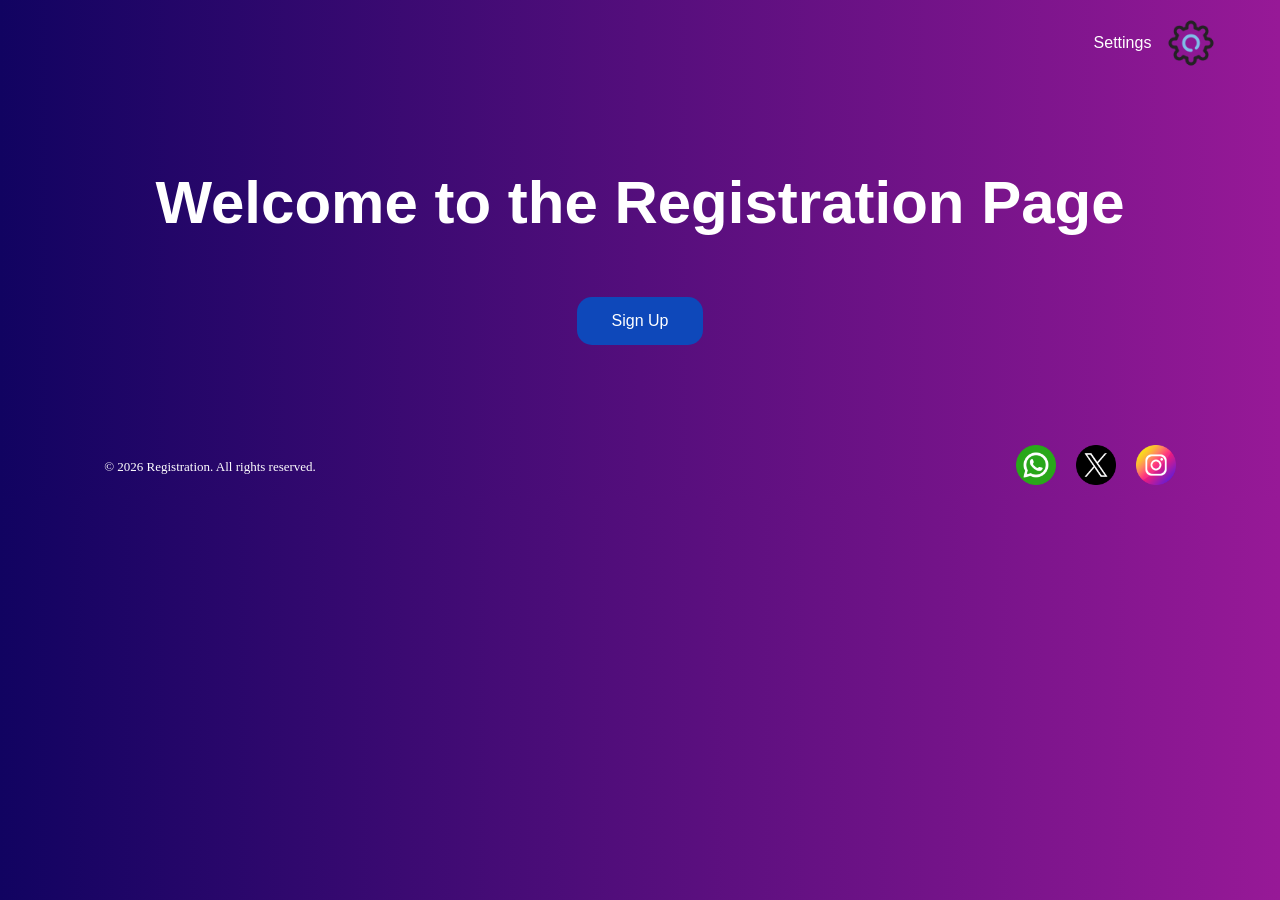
<file: index.html>
<!DOCTYPE html>
<html lang="en">
<head>
    <meta charset="UTF-8">
    <meta name="viewport" content="width=device-width, initial-scale=1.0">
    <title>REGISTRATION</title>
    <link rel="icon" type="image/png" href="_favicon/android-chrome-512x512.png">
    <link rel="stylesheet" href="style.css">
</head>
<body>
    <div class="container">
         <p>Settings</p>
        <img src="./_images/setting.png" width="50px" height="50px">
    </div>
    <div class="welcome">
        <h1>Welcome to the Registration Page</h1> 
    </div>
    <button onclick="window.location.href='sign-in.html'">Sign Up</button>
    <footer>
        <p>&copy; 2026 Registration. All rights reserved.</p>
        <div class="social-media">
            <a href="https://web.whatsapp.com/" target="_blank">
                <image src="./_images/whatsapp.png" width="40px" height="40px">
            </a>
            <a href="https://x.com/" target="_blank">
                <image src="./_images/twitter.png" width="40px" height="40px">
            </a>
            <a href="https://www.instagram.com/" target="_blank">
                <image src="./_images/instagram.png" width="40px" height="40px">
            </a>
        </div>
    </footer>
</body>
</html>
</file>
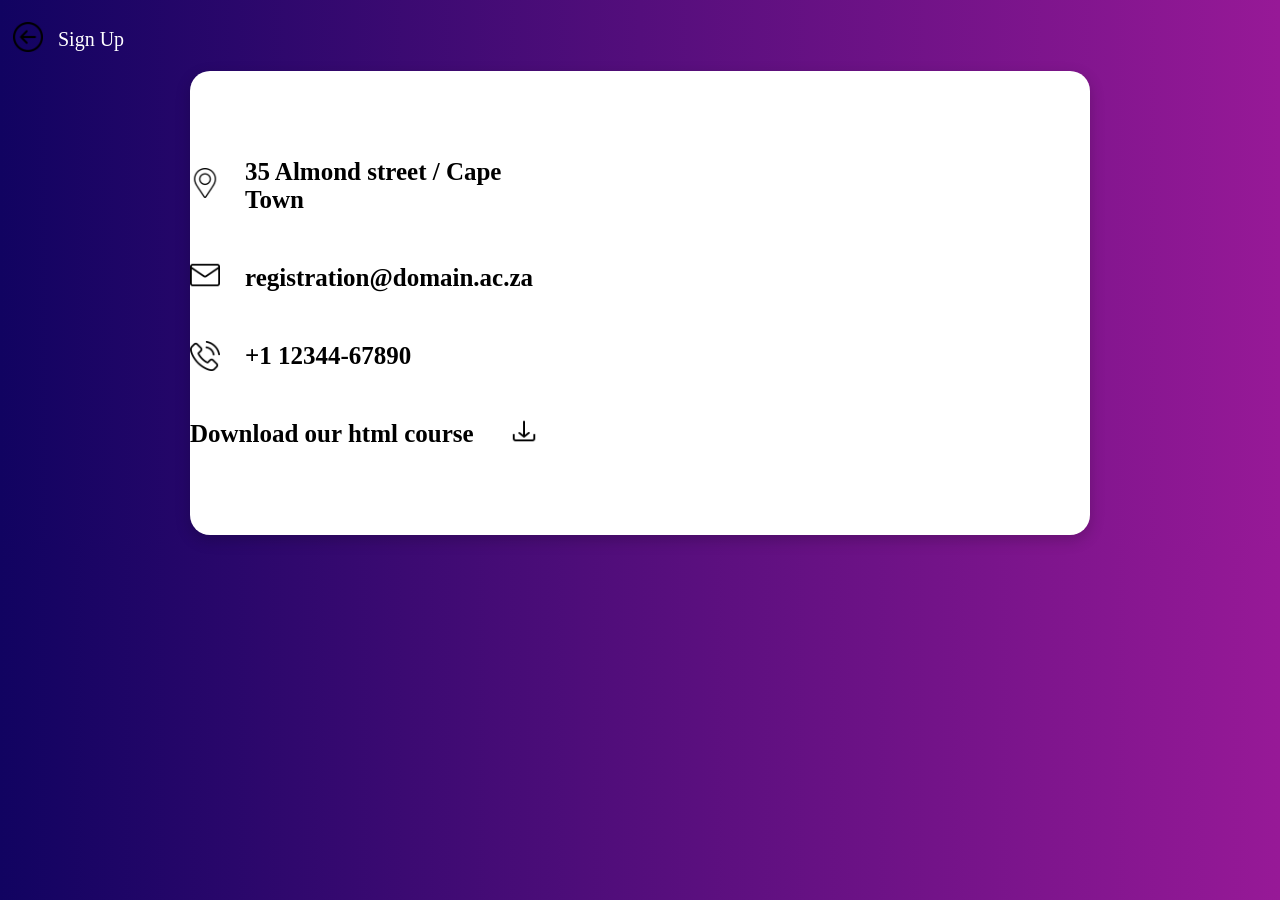
<file: contact.html>
<!DOCTYPE html>
<html lang="en">
<head>
    <meta charset="UTF-8">
    <meta name="viewport" content="width=device-width, initial-scale=1.0">
    <title>REGISTRATION</title>
    <link rel="icon" type="image/png" href="_favicon/android-chrome-512x512.png">
    <link rel="stylesheet" href="contact.css">
</head>
<body>
    <div class="container">
        <a href="sign-in.html">
            <img src="./_images/back.png" width="30px" height="30px">
        </a>
        <p>Sign Up</p>
    </div>
        <form>
            <div class="contact">
                <div class="address">
                    <a href="https://maps.google.com/?q=-33.984133,18.491811" target="_blank">
                        <img src="./_images/pin.png" width="30px" height="30px">
                    </a>
                    <p>35 Almond street / Cape Town</p>
                </div>
                <div class="email">
                    <a href="mailto:registration@domain.ac.za">
                        <img src="./_images/email.png" width="30px" height="30px">
                    </a>
                    <p>registration@domain.ac.za</p>
                </div>
                <div class="phone">
                    <img src="./_images/phone-call.png" width="30px" height="30px">
                    <p>+1 12344-67890</p>
                </div>
                <div class="download">
                    <p>Download our html course</p>
                    <a href="./_documents/HTML and CSS design and build websites.pdf" target="_blank">
                        <img src="./_images/download.png" width="30px" height="30px">
                    </a>
                </div>
            </div>
            <div class="map">
                <iframe
                    src="https://www.google.com/maps/embed?pb=!1m17!1m12!1m3!1d3308.32702499538!2d18.489236075713524!3d-33.984132973182675!2m3!1f0!2f0!3f0!3m2!1i1024!2i768!4f13.1!3m2!1m1!2zMzPCsDU5JzAyLjkiUyAxOMKwMjknMzAuNSJF!5e0!3m2!1sfr!2sza!4v1786447894288!5m2!1sfr!2sza"
                    width="500" height="380" style="border:0;" allowfullscreen="" loading="lazy"
                    referrerpolicy="strict-origin-when-cross-origin">
                </iframe>
            </div>
    
    
        </form>
   
    
</body>
</html>
</file>
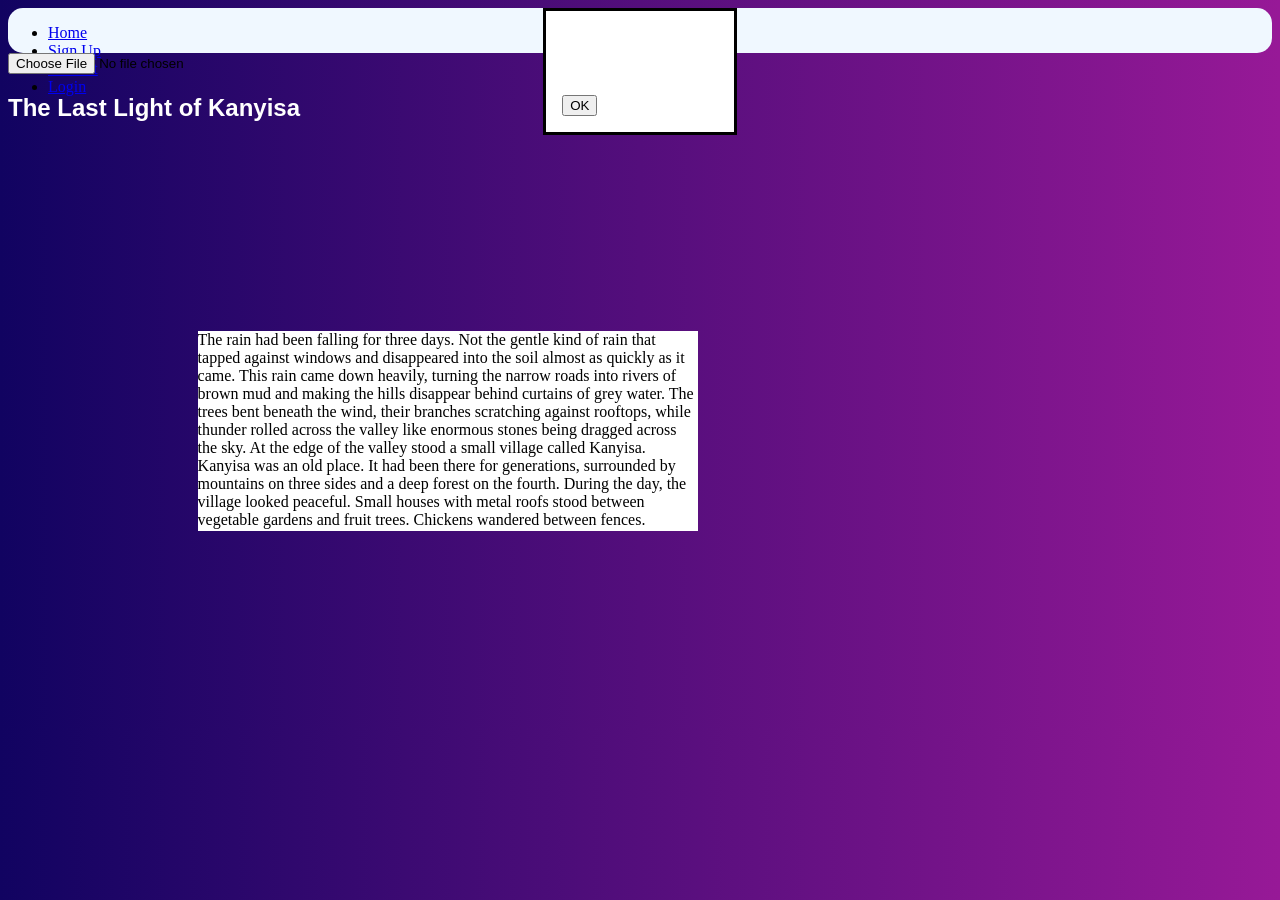
<file: google.html>
<!DOCTYPE html>
<html lang="en">
<head>
    <meta charset="UTF-8">
    <meta name="viewport" content="width=device-width, initial-scale=1.0">
    <title>REGISTRATION</title>
    <link rel="icon" type="image/png" href="_favicon/android-chrome-512x512.png">
    <link rel="stylesheet" href="google.css">
</head>
<body>
   <nav>
    <ul>
        <li><a href="index.html">Home</a></li>
        <li><a href="sign-in.html">Sign Up</a></li>
        <li><a href="contact.html">Contact</a></li>
        <li><a href="logins.html">Login</a></li>
    </ul>
   </nav>
   <input placeholder="Search" type="file">
   <dialog open="" > 
     <h2>Hello World !!</h2>
     <button type="reset">OK</button>
   </dialog>
   <h2>The Last Light of Kanyisa</h2>
    <p class="story">The rain had been falling for three days.

Not the gentle kind of rain that tapped against windows and disappeared into the soil almost as quickly as it came. This rain came down heavily, turning the narrow roads into rivers of brown mud and making the hills disappear behind curtains of grey water. The trees bent beneath the wind, their branches scratching against rooftops, while thunder rolled across the valley like enormous stones being dragged across the sky.

At the edge of the valley stood a small village called Kanyisa.

Kanyisa was an old place. It had been there for generations, surrounded by mountains on three sides and a deep forest on the fourth. During the day, the village looked peaceful. Small houses with metal roofs stood between vegetable gardens and fruit trees. Chickens wandered between fences. Children played football on a patch of dry ground near the community hall.

But at night, Kanyisa became different.

The mountains seemed taller.

The forest seemed closer.

And when the wind moved through the trees, the villagers often said it sounded like someone whispering their names.

There was one place in Kanyisa that everyone knew about but almost nobody visited.

At the top of the northern mountain stood an abandoned lighthouse.

It was strange because Kanyisa was nowhere near the ocean.

The lighthouse had been built almost a hundred years earlier by a man named Elias Venter, a railway engineer who had disappeared under mysterious circumstances. Nobody knew exactly why he had built it. Some said he had been obsessed with finding his way home during the storms. Others claimed he had discovered something inside the mountain and built the tower to mark the location.

Whatever the truth was, the lighthouse had been abandoned for decades.

Except for one thing.

Every year, on the last night of winter, its light appeared.

Nobody knew who turned it on.

Nobody had climbed the mountain in years.

Yet every winter, at exactly midnight, a pale golden light shone from the top of the tower.

The villagers called it the Last Light.

And they had a rule.

Never follow it.</p>
</body>
</html>
</file>
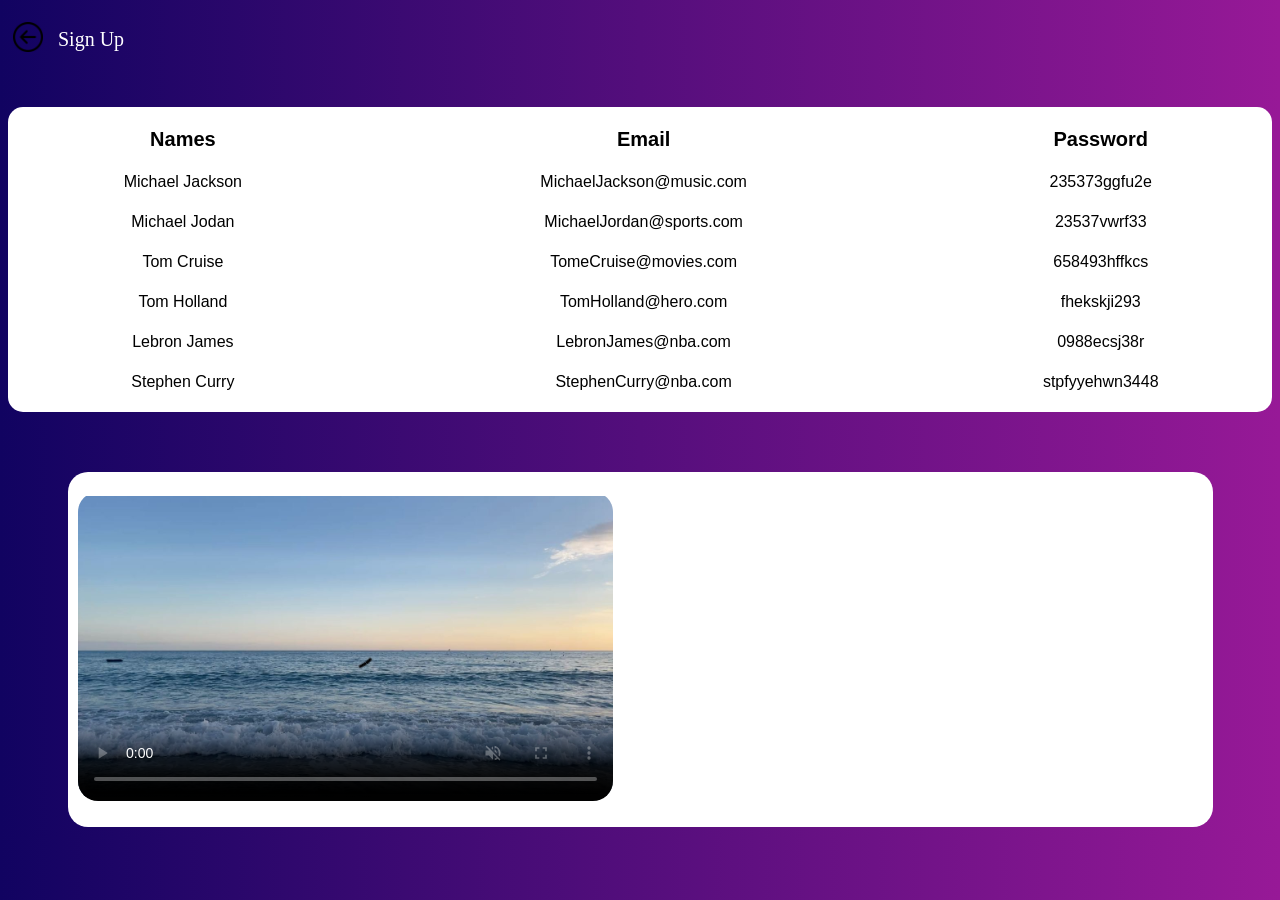
<file: logins.html>
<!DOCTYPE html>
<html lang="en">
<head>
    <meta charset="UTF-8">
    <meta name="viewport" content="width=device-width, initial-scale=1.0">
    <title>REGISTRATION</title>
    <link rel="icon" type="image/png" href="_favicon/android-chrome-512x512.png">
    <link rel="stylesheet" href="logins.css">
</head>
<body>
    <div class="container">
        <a href="sign-in.html">
            <img src="./_images/back.png" width="30px" height="30px">
        </a>
        <p>Sign Up</p>
    </div>
    
    <table>
        <tr>
            <th>Names</th>
            <br>
            <th>Email</th>
            <br>
            <th>Password</th>
        </tr>
        <tr>
            <td>Michael Jackson</td>
            <td>MichaelJackson@music.com</td>
            <td>235373ggfu2e</td>
        </tr>
        <tr>
            <td>Michael Jodan</td>
            <td>MichaelJordan@sports.com</td>
            <td>23537vwrf33</td>
        </tr>
        <tr>
            <td>Tom Cruise</td>
            <td>TomeCruise@movies.com</td>
            <td>658493hffkcs</td>
        </tr>
        <tr>
            <td>Tom Holland</td>
            <td>TomHolland@hero.com</td>
            <td>fhekskji293</td>
        </tr>
        <tr>
            <td>Lebron James</td>
            <td>LebronJames@nba.com</td>
            <td>0988ecsj38r</td>
        </tr>
        <tr>
            <td>Stephen Curry</td>
            <td>StephenCurry@nba.com</td>
            <td>stpfyyehwn3448</td>
        </tr>
    </table>
    <form>
        <video src="./_video/ocean.mp4" loop muted poster="./_poster/poster.jpg" controls width="535px" height="309px">
        </video>
        <iframe width="560" height="315" src="https://www.youtube.com/embed/tfzGsCxutWk?si=pBZyAwSkRUMXTSo7"
            title="YouTube video player" frameborder="0"
            allow="accelerometer; autoplay; clipboard-write; encrypted-media; gyroscope; picture-in-picture; web-share"
            referrerpolicy="strict-origin-when-cross-origin" allowfullscreen></iframe>
    </form>
    
</body>
</html>
</file>
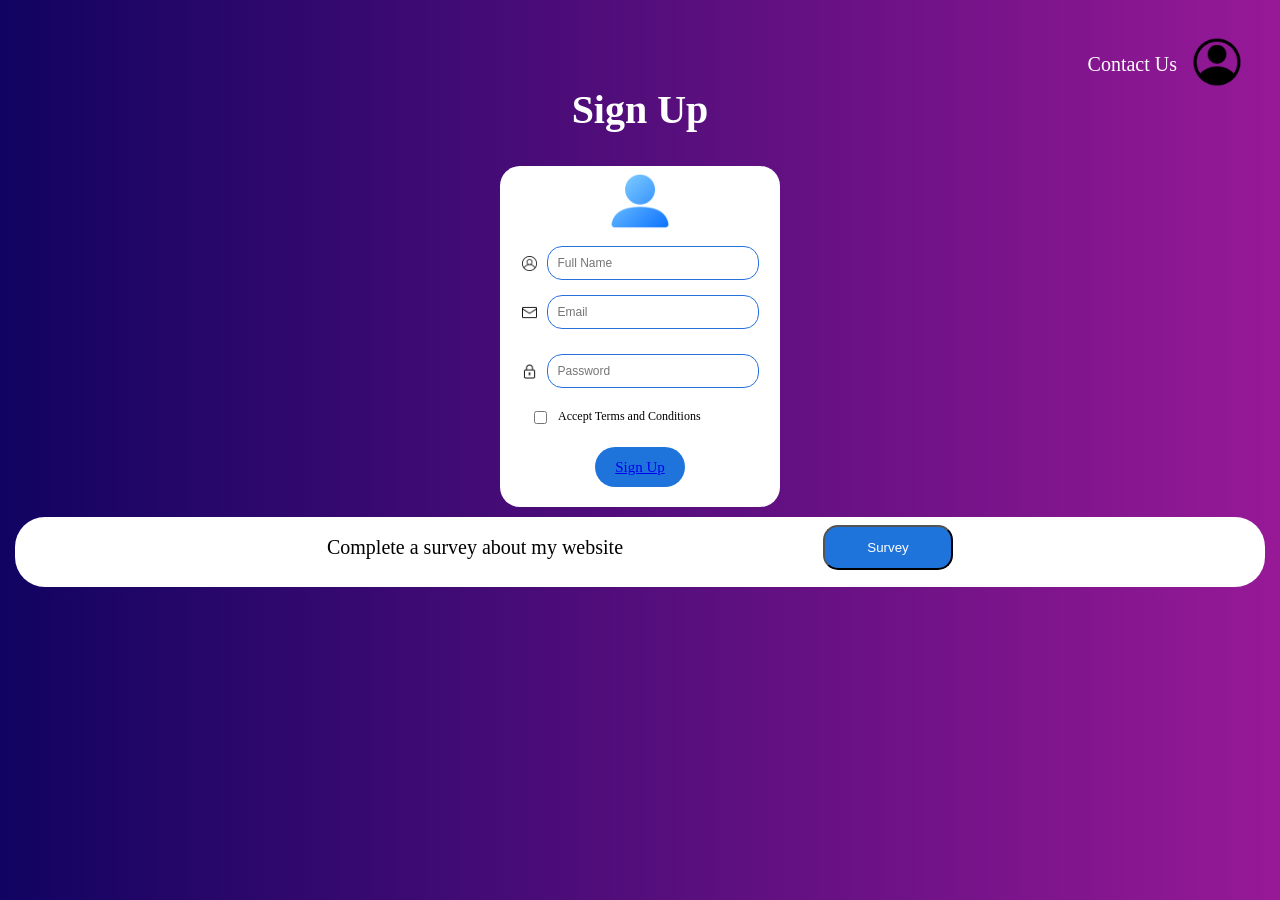
<file: sign-in.html>
<!DOCTYPE html>
<html lang="en">
<head>
    <meta charset="UTF-8">
    <meta name="viewport" content="width=device-width, initial-scale=1.0">
    <title>REGISTRATION</title>
    <link rel="icon" type="image/png" href="_favicon/android-chrome-512x512.png">
    <link rel="stylesheet" href="sign.css">
</head>
<body>
    <div class="container">

        <p>Contact Us</p>
        <a href="contact.html">
            <img src="./_images/account.png" width="50px" height="50px">
        </a>
    </div>
    <h2>Sign Up</h2>
    <form novalidate>
        <img src="./_images/user_form.png" width="60px" height="60px">
        <div class="name">
            <img src="./_images/user_account.png" width="15px" height="15px">
            <input type="text" placeholder="Full Name" required>
        </div>
        <div class="email">
            <img src="./_images/email.png" width="15px" height="15px">
            <div class="field">
                <div class="box">
                 <input type="email" placeholder="Email" required>
                </div>
                <p class="error">invalid</p>
                <p class="success">valid</p>
            </div>
        </div>
        <div class="password">
            <img src="./_images/padlock.png" width="15px" height="15px">
            <input type="password" placeholder="Password" required>
        </div>
        <div class="confirm">
            <input type="checkbox">
            <p>Accept Terms and Conditions</p>
        </div>
        <div class="go">
            <a href="logins.html">
              <p>Sign Up</p>
            </a>
        </div>   
    </form>
    <form name="review">
        <p>Complete a survey about my website</p>
        <button type="button" onclick="window.location.href='google.html'">Survey</button>
    </form>

        
</body>
</html>
</file>
<file: style.css>
body {
    background: linear-gradient(
        to right, #110361, #971997
    );
    font-family: 'Poppins', sans-serif;
    color: #fff;

}
.container {
    display: flex;
    flex-direction: row;
    align-items: center;
    justify-content: center;
    padding: 10px;
    gap: 15px;
    margin-left: 1030px;
}
.welcome {
    font-size: 30px;
    display: flex;
    flex-direction: column;
    margin-top: 50px;
    align-items: center;
    font-family: 'Poppins', sans-serif;
    font-weight: bold;
}
button {
    background-color: #0e48ba;
    color: #fff;
    border: none;
    padding: 15px 35px;
    font-size: 16px;
    display: block;
    margin: 20px auto;
    cursor: pointer;
    border-radius: 15px;
    transition: background-color 0.3s ease;
    text-align: center;
}
button:hover {
    background-color: #971997;
}
.address{
    font-family: Verdana;
    font-size: 7px;
    margin-top: 10px;
    padding-top: 50px;
}
.social-media {
    display: flex;
    flex-direction: row;    
    gap: 20px;
}
footer {
    font-family: Verdana;
    font-size: small;
    display: flex;
    flex-direction: row;
    align-items: center;
    margin-top: 100px;
    justify-content: center;
    gap: 700px;
}  
img {
    cursor: pointer;
}
</file>
<file: contact.css>
body {
     background:linear-gradient(
        to right, #110361, #971997
     );
     display: flex;
     flex-direction: column;
     align-items: center;
}
.container {
     display: flex;
     flex-direction: row;
     align-self: flex-start;
     align-items: center;
     justify-content: center;
     font-size: 20px;
     color: white;
     padding-left: 5px;
     gap: 15px;
     cursor: pointer;
}
form {
     display: flex;
     flex-direction: row;
     align-self: center;
     justify-content:center;
     background:white;
     color: black;
     gap: 30px;
     margin-top: 60px0px;
     padding-top: 40px;
     padding-left: -10px;
     padding-bottom: 40px;
     width: 900px;
     height: auto;
     border-radius: 20px;
     box-shadow: 0 5px 15px rgba(0,0,0,0.2);
}
.contact {
     display: flex;
     flex-direction: column;
     align-items: left;
     justify-content: center;
}
.address {
     display: flex;
     flex-direction: row;
     align-items: center;
     gap: 25px;
     font-weight: bold;
     font-size: 25px;
}
.email {
     display: flex;
     flex-direction: row;
     align-items: center;
     gap: 25px;
     font-weight: bold;
     font-size: 25px;
}
.phone {
     display: flex;
     flex-direction: row;
     align-items: center;
     gap: 25px;
     font-weight: bold;
     font-size: 25px;
}
.download {
     display: flex;
     flex-direction: row;
     align-items: center;
     gap: 35px;
     font-weight: bold;
     font-size: 25px;
}
img:hover {
    background-color:rgb(241, 110, 106);
    transition: 0.5s;

}
iframe {
     border: 5 solid black;
     border-radius: 20px;
     
}
</file>
<file: google.css>
body {
    background:linear-gradient(
        to right, #110361, #971997
    );
    display: flex;
    flex-direction: column;
}
nav {
    background-color: aliceblue;
    width: auto;
    height: 45px;
    border-radius: 15px;
}
h2 {
    color: white;
    font-family: 'Franklin Gothic Medium', 'Arial Narrow', Arial, sans-serif;
    justify-content: center;
}
.story {
    color: black;
    background-color: #fff;
    height: 200px;
    width: 500px;
    overflow: auto;
    justify-content: center;
    margin: 15%;
}
</file>
<file: logins.css>
body {
     background:linear-gradient(
        to right, #110361, #971997
    );
    display: flex;
    flex-direction: column;

}
form {
    display: flex;
    flex-direction: row;
    align-self: center;
    justify-content:center;
    background:white;
    color: black;
    gap: 30px;
    border-radius: 20px;
    margin-top: 60px;
    padding-top: 20px;
    padding-bottom:20px;
    padding-left: 10px;
    padding-right: 10px;


}
.container {
     display: flex;
     flex-direction: row;
     align-self: flex-start;
     align-items: center;
     justify-content: center;
     font-size: 20px;
     color: white;
     padding-left: 5px;
     gap: 15px;
     cursor: pointer;
}
table {
    color: black;
    border: 2 solid turquoise;
    border-radius: 15px;
    background: white;
    font-family: 'Franklin Gothic Medium', 'Arial Narrow', Arial, sans-serif;
    border-spacing: 10px 20px;
    text-align: center;
}
th {
    font-weight: bolder;
    font-size: 20px;
}
video {
    border: 4 solid blue;
    border-radius: 20px;
    justify-content: center;
}
iframe {
    border: 5 solid black;
    border-radius: 20px;
}
</file>
<file: sign.css>
body {
    background:linear-gradient(
        to right, #110361, #971997
    );
    display: flex;
    flex-direction: column;
    align-items: center;
}
h2 {
    font-size: 40px;
    color: white;
    margin-top: -20px;
}
.container {
    display: flex;
    flex-direction: row;
    align-items: center;
    justify-content: center;
    padding: 10px;
    gap: 15px;
    font-size: 20px;
    color:white;
    font-family: Verdana;
    margin-top: 15px;
    align-self: flex-end;
    margin-right: 20px;
}
form {
    font-family: verdada;
    background-color: white;
    padding-top: 5px;
    width: 280px;
    height: auto;
    padding-bottom: 20px;
    border-radius: 20px;
    display: flex;
    flex-direction: column;
    align-items: center;
    justify-content: center;
    box-shadow: 1 10px 30px rgba(0,0,0,0.2);
}
input[type="text"], input[type="email"], input[type="password"] {
    border-color: black;
    border-radius: 15px;
    border: 1px solid rgb(39, 112, 221);
    padding: 10px;
    font-size:12px;
    width: 190px;
    height: 12px;
}
.name {
    display: flex;
    flex-direction: row;
    align-items: center;
    margin-top: 15px;
    gap: 10px;
}
.email {
    display: flex;
    flex-direction: row;
    align-items: center;
    margin-top: 15px;
    gap: 10px;
}
.error, .success {
    display:none;
    font-size: 15px;
    margin: 5px 0 0;
    font-family: inherit;
}
.field:has(input:invalid:not(:placeholder-shown)) input {
    border-color: red;
}
.field:has(input:invalid:not(:placeholder-shown)) .error {
    display: block;
    color: red;
}
.field:has(input:valid:not(:placeholder-shown)) input {
    border-color: green;
}
.field:has(input:valid:not(:placeholder-shown)) .success {
    display: block;
    color: green;
}
.password {
    display: flex;
    flex-direction: row;
    align-items: center;
    margin-top: 25px;
    gap: 10px;
}
.confirm {
    display: flex;
    align-items: center;
    gap: 8px;
    margin-top: 20px;
    font-size: 12px;
    width: 220px;
    cursor: pointer;
}

.confirm p {
    margin: 0 0 2px 0;
}
.go {
    display: flex;
    align-items: center;
    justify-content: center;
    color: white;
    font-size: 15px;
    margin-top: 20px;
    cursor: pointer;
    background-color: #1f74dc;
    padding: 10px;
    border-radius: 25px;
    height: 20px;
    width: 70px;
    text-decoration: none;
}
.go:hover {
    background-color: #971997;
    transition: 0.5s;
}
form[name="review"] {
    background: white;
    position:sticky;
    display: flex;
    flex-direction: row;
    justify-content: center;
    align-items: center;
    margin-top: 10px;
    gap: 200px;
    font-family: Verdana;
    font-size: 20px;
    border-radius: 30px;
    width: 1250px;
    height: 40px;
    padding-top: 10px;

}
button {
    background-color: #1f74dc;
    color: white;
    border: 1 solid black;
    border-radius: 15px;
    width: 130px;
    height: 45px;
    cursor: pointer;
}
button[name="survey"]:hover {
    background-color: #971997;
    transform: scale(1.4);
    transition: 0.5s;

}
</file>
